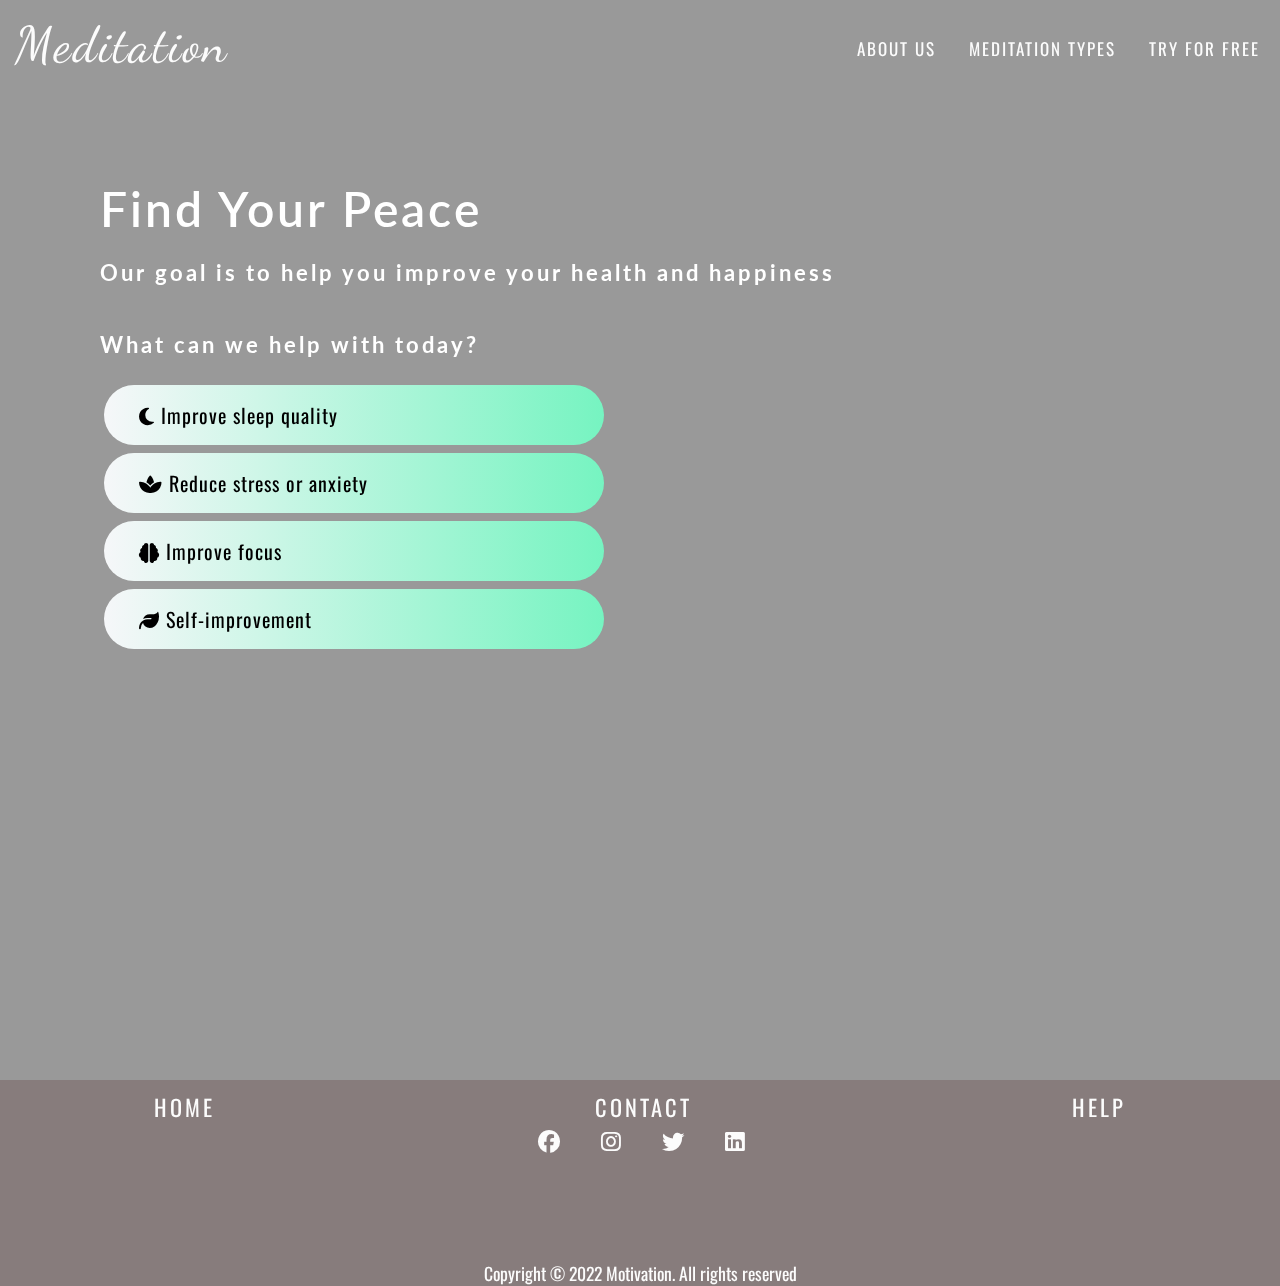
<file: index.html>
<!DOCTYPE html>
<html lang="en">
  <head>
    <meta charset="UTF-8" />
    <meta http-equiv="X-UA-Compatible" content="IE=edge" />
    <meta name="viewport" content="width=device-width, initial-scale=1.0" />
    <link rel="icon" type="image/png" href="meditation.png" />
    <link rel="stylesheet" href="style.css" />
    <link
      rel="stylesheet"
      href="https://cdnjs.cloudflare.com/ajax/libs/font-awesome/6.1.1/css/all.min.css"
    />

    <title>Meditation</title>
    <script src="script.js" defer></script>
  </head>
  <body>
    <!-- Navigation Container -->
    <div id="navigation-container" class="navigation-container">
      <!-- Logo -->
      <a href="#home" id="icon" class="icon">Meditation</a>

      <!-- Navigation -->
      <nav class="menu">
        <a class="links" href="About Page/about.html" src>About us</a>
        <a class="links" href="Meditation Types/meditationTypes.html"
          >Meditation types</a
        >
        <a id="try-for-free" class="links" href="#trymeditation"
          >Try for free</a
        >
      </nav>
      <a class="hamburger-menu">
        <div class="bars-icon">
          <i class="fa fa-bars fa-3x"></i>
        </div>
        <div class="close-icon">
          <i class="fa-solid fa-xmark fa-3x"></i>
        </div>
      </a>
    </div>

    <!-- Home Section -->
    <section class="home">
      <span class="text">Find Your Peace</span>
      <h3 class="text">
        Our goal is to help you improve your health and happiness
      </h3>
      <h3 class="text">What can we help with today?</h3>

      <div class="buttons-container">
        <button
          onclick="location.href=`Play Audio/playAudio.html`"
          id="button1"
          class="button"
        >
          <i class="fa fa-moon"></i>
          Improve sleep quality
        </button>
        <button
          onclick="location.href=`Play Audio/playAudio.html`"
          id="button2"
          class="button"
        >
          <i class="fa fa-spa"></i> Reduce stress or anxiety
        </button>
        <button
          onclick="location.href=`Play Audio/playAudio.html`"
          id="button3"
          class="button"
        >
          <i class="fa fa-brain"></i> Improve focus
        </button>
        <button
          onclick="location.href=`Play Audio/playAudio.html`"
          id="button4"
          class="button"
        >
          <i class="fa fa-leaf"></i> Self-improvement
        </button>
      </div>
    </section>

    <!-- Footer -->
    <section class="footer">
      <footer>
        <div>HOME</div>
        <div>
          CONTACT
          <div class="icons">
            <a><i class="fab fa-facebook"></i></a>
            <a><i class="fab fa-instagram"></i></a>
            <a><i class="fab fa-twitter"></i></a>
            <a><i class="fab fa-linkedin"></i></a>
          </div>
        </div>
        <div>HELP</div>
      </footer>
      <p>Copyright © 2022 Motivation. All rights reserved</p>
    </section>
  </body>
</html>
</file>
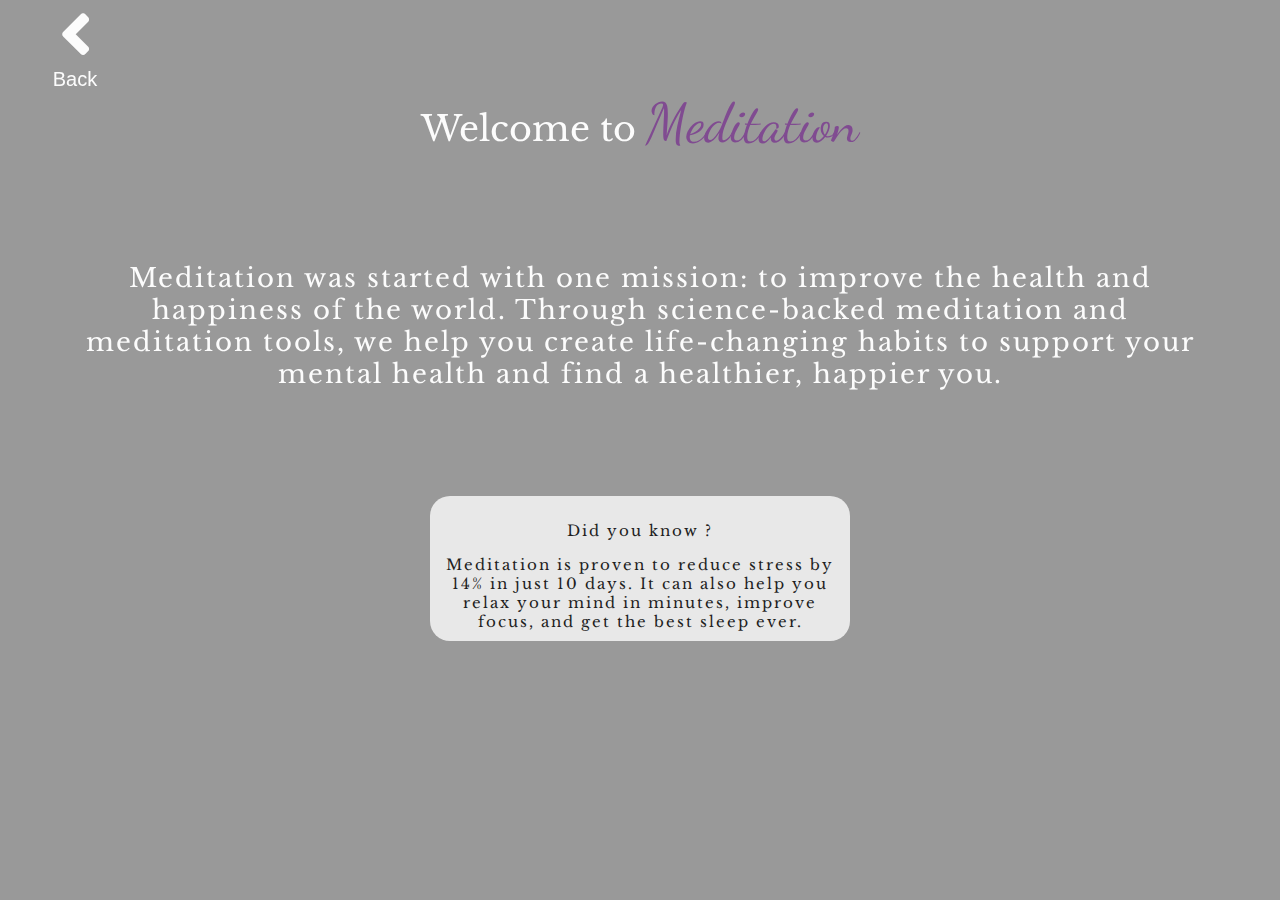
<file: About Page/about.html>
<!DOCTYPE html>
<html lang="en">
  <head>
    <meta charset="UTF-8" />
    <meta http-equiv="X-UA-Compatible" content="IE=edge" />
    <meta name="viewport" content="width=device-width, initial-scale=1.0" />
    <link rel="stylesheet" href="about.css" />
    <link
      rel="stylesheet"
      href="https://cdnjs.cloudflare.com/ajax/libs/font-awesome/5.10.2/css/all.min.css"
    />
    <title>About Us</title>

    <script src="about.js" defer></script>
  </head>
  <body>
    <!-- About Us Text Presentation -->

    <!-- Back Button -->
    <a href="../index.html">
      <button id="back-button">
        <i class="fa fa-angle-left fa-5x"></i>
        <div id="tooltip" class="tooltip" hidden>Back</div>
      </button>
    </a>
    <div class="title">Welcome to <span class="icon">Meditation</span></div>
    <p class="about-us-text">
      Meditation was started with one mission: to improve the health and
      happiness of the world. Through science-backed meditation and meditation
      tools, we help you create life-changing habits to support your mental
      health and find a healthier, happier you.
    </p>
    <div class="did-you-know">
      <p>Did you know ?</p>
      Meditation is proven to reduce stress by 14% in just 10 days. It can also
      help you relax your mind in minutes, improve focus, and get the best sleep
      ever.
    </div>
  </body>
</html>
</file>
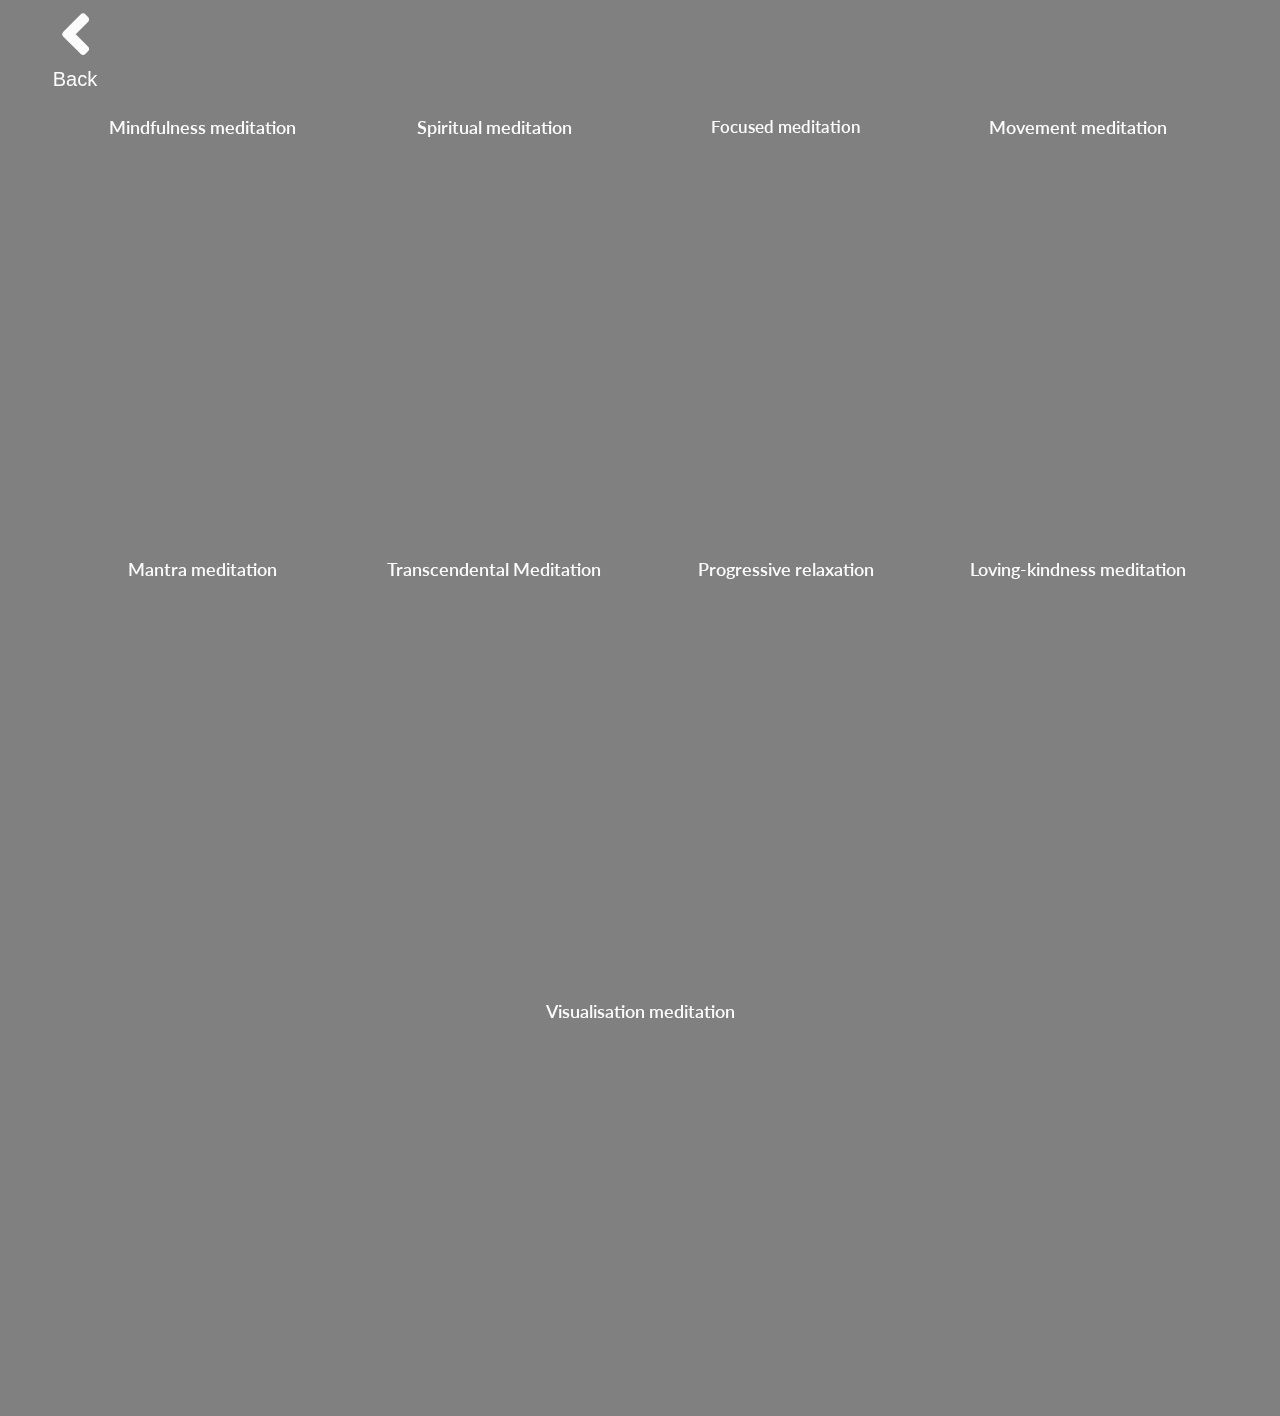
<file: Meditation Types/meditationTypes.html>
<!DOCTYPE html>
<html lang="en">
  <head>
    <meta charset="UTF-8" />
    <meta http-equiv="X-UA-Compatible" content="IE=edge" />
    <meta name="viewport" content="width=device-width, initial-scale=1.0" />
    <link rel="stylesheet" href="meditationTypes.css" />
    <link
      rel="stylesheet"
      href="https://cdnjs.cloudflare.com/ajax/libs/font-awesome/5.10.2/css/all.min.css"
    />

    <title>Types of meditation</title>
    <script src="meditationTypes.js" defer></script>
  </head>
  <body>
    <a href="../index.html">
      <button
        id="back-button"
        class="nav-back"
      >
        <i class="fa fa-angle-left fa-5x"></i>
        <div
          id="tooltip"
          class="tooltip"
          hidden
        >Back</div>
      </button>
    </a>
    <!-- Types of meditation -->
    <div class="types-of-meditation-container">
      <div class="meditation-type mindfulnes">
        <span class="title">Mindfulness meditation</span>
        <div class="overview-overlay">
          <div class="meditation-text">
            Mindfulness meditation is the practice of actually being present in the moment, which in turn trains us to become more
            mindful throughout the day, particularly during difficult situations. As Ms. Brach puts it: “Mindfulness is your
            awareness of what's going on in the present moment without any judgment.
          </div>
        </div>
      </div>
      <div class="meditation-type spiritual">
        <span class="title">Spiritual meditation</span>
        <div class="overview-overlay">
          <div class="meditation-text">
            The types of spiritual meditation are as diverse as the world’s
            spiritual traditions themselves. Many of the meditation techniques
            listed in this article could be considered spiritual meditation.
            Spiritual meditation can be practiced at home or in a place of
            worship. This practice is beneficial for those who seek spiritual
            growth and a deeper connection to a higher power or spiritual force.
          </div>
        </div>
      </div>
      <div class="meditation-type focused">
        <span class="title">Focused meditation</span>
        <div class="overview-overlay">
          <div class="meditation-text">
            Focused meditation involves concentration using any of the five
            senses. You can focus on something internal, like your breath, or
            you can bring in external influences to help focus your
            attention.This practice may be simple in theory, but it can be
            difficult for beginners to hold their focus for longer than a few
            minutes at first. If your mind does wander, simply come back to the
            practice and refocus. This type of meditation is good for people who
            don’t have a teacher to guide them, as it can be easily practiced
            alone.
          </div>
        </div>
      </div>
      <div class="meditation-type movement">
        <span class="title">Movement meditation</span>
        <div class="overview-overlay">
          <div class="meditation-text">
            Although most people think of yoga when they hear movement
            meditation, this practice may include: walking, gardening, qi, gong,
            tai, chi and other gentle forms of movement This is an active form
            of meditation where the movement guides you into a deeper connection
            with your body and the present moment. Movement meditation is good
            for people who find peace in action and want to develop body
            awareness.
          </div>
        </div>
      </div>
      <div class="meditation-type mantra">
        <span class="title">Mantra meditation</span>
        <div class="overview-overlay">
          <div class="meditation-text">
            Mantra meditation is prominent in many teachings, including Hindu
            and Buddhist traditions. This type of meditation uses a repetitive
            sound to clear the mind. It can be a word, phrase, or sound, one of
            the most common being “om.” Your mantra can be spoken loudly or
            quietly. After chanting the mantra for some time, you’ll be more
            alert and in tune with your environment. This allows you to
            experience deeper levels of awareness.
          </div>
        </div>
      </div>
      <div class="meditation-type transcendental">
        <span class="title">Transcendental Meditation</span>
        <div class="overview-overlay">
          <div class="meditation-text">
            Transcendental Meditation (TM) is a type of meditation that’s been
            the subject of numerous studies in the scientific community. TM was
            founded by Maharishi Mahesh Yogi and refers to a specific practice
            designed to quiet the mind and induce a state of calm and peace. It
            involves the use of mantra and is best taught by a certified TM
            practitioner. This practice is for those who want an accessible
            approach to the depth that meditation offers.
          </div>
        </div>
      </div>
      <div class="meditation-type progressive-relaxation">
        <span class="title">Progressive relaxation</span>
        <div class="overview-overlay">
          <div class="meditation-text">
            Also known as body scan meditation, progressive relaxation is a
            practice aimed at reducing tension in the body and promoting
            relaxation. Oftentimes, this form of meditation involves slowly
            tightening and relaxing one muscle group at a time throughout the
            body. In some cases, it may also encourage you to imagine a gentle
            wave flowing through your body to help release any tension. This
            form of meditation is often used to relieve stress and unwind before
            bedtime.
          </div>
        </div>
      </div>
      <div class="meditation-type loving-kindness">
        <span class="title">Loving-kindness meditation</span>
        <div class="overview-overlay">
          <div class="meditation-text">
            Loving-kindness meditation is used to strengthen feelings of
            compassion, kindness, and acceptance toward oneself and others. It
            typically involves opening the mind to receive love from others and
            then sending well wishes to loved ones, friends, acquaintances, and
            all living beings. Because this type of meditation is intended to
            promote compassion and kindness, it may be ideal for those holding
            feelings of anger or resentment.
          </div>
        </div>
      </div>

      <div class="meditation-type visualisation">
        <span class="title">Visualisation meditation</span>
        <div class="overview-overlay">
          <div class="meditation-text">
            Visualization meditation is a technique focused on enhancing
            feelings of relaxation, peace, and calmness by visualizing positive
            scenes, images, or figures. This practice involves imagining a scene
            vividly and using all five senses to add as much detail as possible.
            It can also involve holding a beloved or honored figure in mind with
            the intention of embodying their qualities.
          </div>
        </div>
      </div>
    </div>
  </body>
</html>
</file>
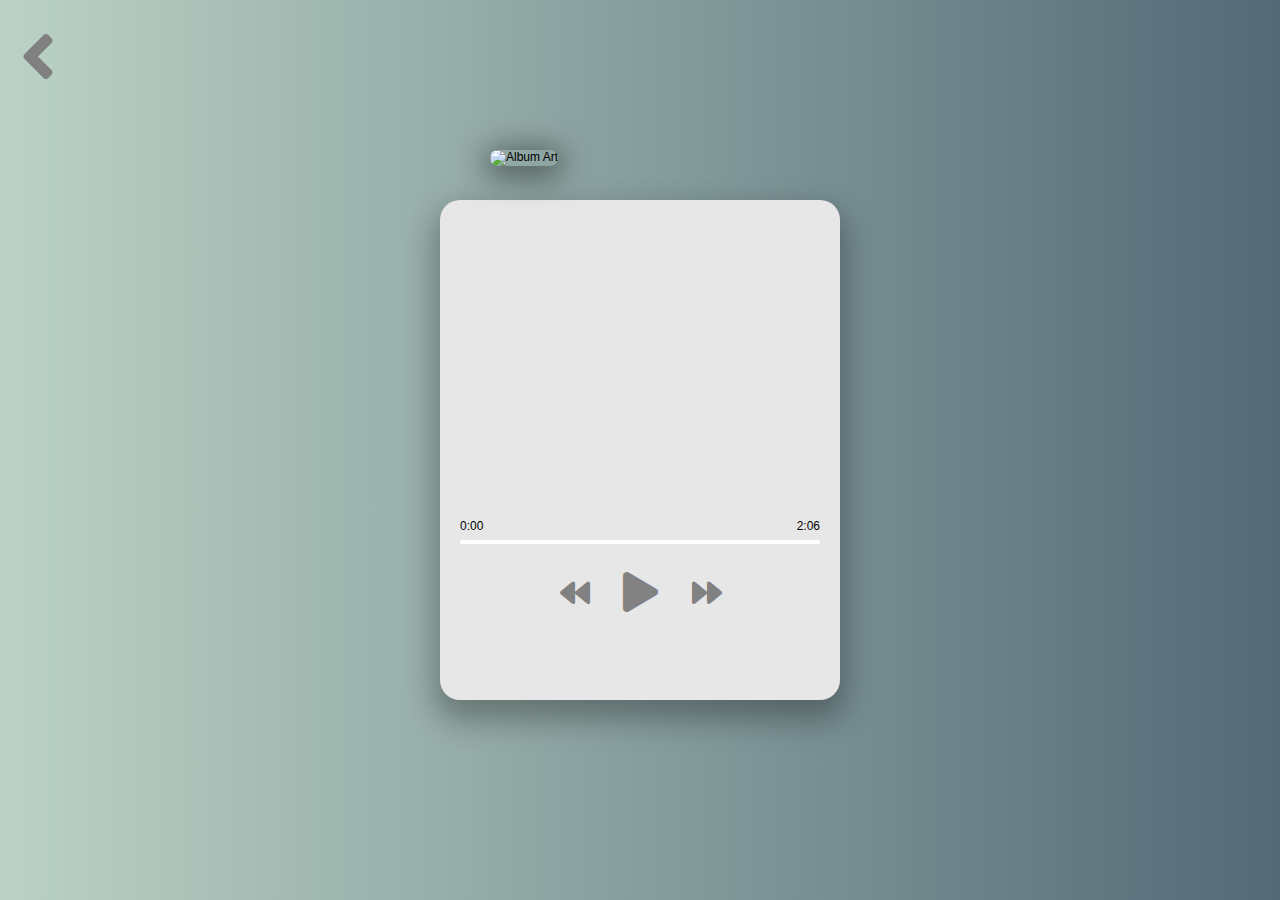
<file: Play Audio/playAudio.html>
<!DOCTYPE html>
<html lang="en">
  <head>
    <meta charset="UTF-8" />
    <meta http-equiv="X-UA-Compatible" content="IE=edge" />
    <meta name="viewport" content="width=device-width, initial-scale=1.0" />
    <link rel="icon" type="image/png" href="favicon.png" />
    <link
      rel="stylesheet"
      href="https://cdnjs.cloudflare.com/ajax/libs/font-awesome/5.10.2/css/all.min.css"
    />
    <link rel="stylesheet" href="playAudio.css" />
    <script src="playAudio.js" defer></script>
    <title>Play Audio</title>
  </head>
  <body>
    <div class="back-button">
      <a href="../index.html">
        <i class="fa fa-angle-left fa-6x"></i>
      </a>
    </div>
    <div class="player-container">
      <!-- Song -->
      <div class="img-container">
        <img alt="Album Art" />
      </div>
      <h2 id="title"></h2>
      <h3 id="artist"></h3>
      <audio></audio>
      <!-- Progress -->
      <div class="progress-container" id="progress-container">
        <div class="progress" id="progress"></div>
        <div class="duration-wrapper">
          <span id="current-time">0:00</span>
          <span id="duration">2:06</span>
        </div>
      </div>
      <!-- Controls -->
      <div class="player-controls">
        <i class="fas fa-backward" id="prev" title="Previous"></i>
        <i class="fas fa-play main-button" id="play" title="Play"></i>
        <i class="fas fa-forward" id="next" title="Next"></i>
      </div>
    </div>
  </body>
</html>
</file>
<file: style.css>
@import url("https://fonts.googleapis.com/css2?family=Comfortaa&family=Dancing+Script:wght@500&family=Kaushan+Script&family=League+Spartan:wght@400;700&family=Nunito&family=Oswald&display=swap");
@import url("https://fonts.googleapis.com/css2?family=Comfortaa&family=Dancing+Script:wght@500&family=Kaushan+Script&family=League+Spartan:wght@400;700&family=Nunito&family=Oswald&display=swap");
@import url("https://fonts.googleapis.com/css2?family=Comfortaa&family=Dancing+Script:wght@500&family=Kaushan+Script&family=Lato:wght@300&family=League+Spartan:wght@400;700&family=Nunito&family=Oswald&display=swap");

:root {
  --primaryColor: #fcfcfc;
}

html {
  box-sizing: border-box;
  max-width: 100%;
  overflow-x: hidden;
}

body {
  margin: 0;
  /* height: 100vh; */
  width: 100vw;
  background-image: url("https://images.unsplash.com/photo-1501785888041-af3ef285b470?ixlib=rb-1.2.1&ixid=MnwxMjA3fDB8MHxwaG90by1wYWdlfHx8fGVufDB8fHx8&auto=format&fit=crop&w=1170&q=80");
  background-position: center;
  background-repeat: no-repeat;
  background-size: cover;
  backdrop-filter: brightness(60%);
  font-family: Oswald, sans-serif;
}

.home {
  min-height: 100vh;
  display: flex;
  flex-direction: column;
  align-items: flex-start;
  padding-top: 80px;
  padding-left: 100px;
  font-family: "Avenir Next", "Helvetica Neue", Helvetica, Arial, sans-serif;
  letter-spacing: 1px;
}

.home span {
  color: rgb(255, 255, 255);
  font-family: Lato, sans-serif;
  letter-spacing: 3px;
  font-size: 3em;
  font-weight: 600;
}

.home h3 {
  color: rgb(255, 255, 255);
  font-family: Lato, sans-serif;
  letter-spacing: 3px;
  font-size: 1.4em;
}

.navigation-container {
  position: sticky;
  top: 0;
  letter-spacing: 2px;
  padding: 15px 15px 25px 15px;
  width: 100vw;
  text-decoration: none;
  display: flex;
  align-items: center;
  color: var(--primaryColor);
}

.icon {
  font-size: 50px;
  font-family: Dancing Script, sans-serif;
  margin-right: 10rem;
  color: var(--primaryColor);
}

.links {
  color: var(--primaryColor);
}

a:hover {
  color: rgb(185, 209, 231);
}

.on-scroll-nav {
  opacity: 0.7;
  background: var(--primaryColor);
}

nav {
  font-size: 24px;
  font-family: Oswald, sans-serif;
  position: absolute;
  right: 0;
  margin-right: 25px;
}

.navigation-container a {
  padding-right: 25px;
  text-decoration: none;
}

nav a {
  text-transform: uppercase;
  font-size: 17px;
}

.on-scroll-nav-text {
  color: rgb(128, 75, 145);
}

.hamburger-menu {
  display: none;
}

.buttons-container {
  display: flex;
  flex-direction: column;
}

.button {
  font-family: Oswald, sans-serif;
  letter-spacing: 1px;
  background: linear-gradient(to right, #f6f7f9, #76f4c1);
  width: 500px;
  height: 60px;
  padding-left: 35px;
  margin: 4px;
  cursor: pointer;
  border-radius: 30px;
  border: none;
  font-size: 20px;
  outline: none;
  box-shadow: 2px 5px linear-gradient(to right, #c9d6ff, #e2e2e2);
  text-align: left;
}

button:hover {
  filter: brightness(120%);
}

footer {
  display: flex;
  flex-direction: row;
  justify-content: space-around;
  background: #857979eb;
  color: var(--primaryColor);
  padding-top: 10px;
  letter-spacing: 3px;
  font-size: 1.4em;
  height: 170px;
  text-align: center;
}

footer div {
  cursor: pointer;
}

.footer p {
  background: #857979eb;
  color: var(--primaryColor);
  letter-spacing: px;
  font-size: 1.1em;
  width: 100%;
  margin: 0;
  text-align: center;
}

.icons a {
  padding: 15px;
  cursor: pointer;
}

.icons a:hover {
  color: rgb(59, 98, 107);
}

/* Responsive */

.menu-responsive {
  display: flex;
  flex-direction: column;
  align-items: center;
  width: 100%;
  position: absolute;
  top: 100px;
  background-color: rgba(80, 170, 137, 0.758);
}

@media only screen and (max-width: 768px) {
  .navigation-container {
    background-color: rgba(80, 170, 137, 0.758);
  }

  .menu {
    display: none;
  }

  .home {
    padding-top: 150px;
  }

  .hamburger-menu {
    display: block;
    position: absolute;
    right: 50px;
  }

  .close-icon {
    display: none;
  }

  .home {
    font-size: 0.7em;
    /* padding-top: 80px; */
    padding-left: 80px;
  }

  .button {
    width: 400px;
    height: 55px;
  }
}

@media only screen and (max-width: 412px) {
  .navigation-container {
    width: auto;
  }

  .menu-responsive {
    margin: 0;
  }

  .hamburger-menu {
    right: 10px;
  }

  .button {
    width: 300px;
    height: 60px;
  }

  .home {
    padding-top: 100px;
    padding-left: 30px;
  }
}
</file>
<file: About Page/about.css>
@import url("https://fonts.googleapis.com/css2?family=Comfortaa&family=Dancing+Script:wght@500&family=Kaushan+Script&family=Lato:wght@300&family=League+Spartan:wght@400;700&family=Nunito&family=Oswald&display=swap");
@import url("https://fonts.googleapis.com/css2?family=Libre+Baskerville:ital@1&display=swap");

html {
  box-sizing: border-box;
  max-width: 100%;
  overflow-x: hidden;
}

body {
  margin: 0;
  height: 100vh;
  width: 100vw;
  background-image: url("https://images.unsplash.com/photo-1508672019048-805c876b67e2?ixlib=rb-1.2.1&ixid=MnwxMjA3fDB8MHxwaG90by1wYWdlfHx8fGVufDB8fHx8&auto=format&fit=crop&w=1219&q=80");
  /* background-position: center; */
  background-repeat: no-repeat;
  background-size: cover;
  backdrop-filter: brightness(60%);
  font-family: Libre Baskerville, sans-serif;
  overflow: hidden;
  color: #fcfcfc;
}

.title {
  text-align: center;
  font-size: 35px;
}

.icon {
  font-size: 55px;
  font-family: Dancing Script, sans-serif;
  color: rgb(128, 75, 145);
}

.did-you-know {
  margin: auto;
  width: 400px;
  background-color: #fcfcfc;
  color: black;
  text-align: center;
  padding: 10px;
  letter-spacing: 2px;
  font-size: 15px;
  border-radius: 20px;
  opacity: 0.8;
}

.about-us-text {
  text-align: center;
  padding: 80px;
  color: #fcfcfc;
  letter-spacing: 2px;
  font-size: 26px;
}

button {
  height: 80px;
  width: 150px;
  background: transparent;
  border: none;
  color: #fcfcfc;
  cursor: pointer;
}

.tooltip {
  font-family: "Segoe UI", Tahoma, Geneva, Verdana, sans-serif;
  font-size: 20px;
}

@media only screen and (max-width: 768px) {
  .about-us-text {
    font-size: 20px;
    padding: 50px;
  }
}

@media only screen and (max-width: 412px) {

.about-us-text{
  font-size: 18px;
  padding: 20px;
}

  .title {
    font-size: 30px;
  }

  .did-you-know {
   font-size: 13px;
    width: 270px;
  }
}
</file>
<file: Meditation Types/meditationTypes.css>
@import url("https://fonts.googleapis.com/css2?family=Comfortaa&family=Dancing+Script:wght@500&family=Kaushan+Script&family=Lato:ital,wght@1,300&family=League+Spartan:wght@400;700&family=Nunito&family=Oswald&display=swap");

html {
  box-sizing: border-box;
  max-width: 100%;
  overflow-x: hidden;
}

body {
  margin: 0;
  /* height: 100vh; */
  width: 100vw;
  background-image: url("https://images.unsplash.com/photo-1499810631641-541e76d678a2?ixlib=rb-1.2.1&ixid=MnwxMjA3fDB8MHxwaG90by1wYWdlfHx8fGVufDB8fHx8&auto=format&fit=crop&w=1170&q=80");
  background-repeat: no-repeat;
  background-size: cover;
  backdrop-filter: brightness(50%);
  color: #fcfcfc;
}

.types-of-meditation-container {
  display: flex;
  flex-wrap: wrap;
  justify-content: center;
}

.meditation-type {
  width: 240px;
  height: 390px;
  padding: 10px;
  border-radius: 20px;
  margin: 1rem;
  position: relative;
  font-family: Lato, sans-serif;
  font-weight: 600;
  text-align: center;
  font-size: 18px;
}

.overview-overlay {
  position: absolute;
  left: 0;
  bottom: 0;
  background: rgba(0, 0, 0, 0.434);
  border-radius: 0px 0px 20px 20px;
  color: #f1f1f1;
  width: 100%;
  transition: 0.7s ease;
  opacity: 0;
  color: white;
  text-align: center;
}

.meditation-text {
  padding: 8px;
}

.meditation-type:hover .overview-overlay {
  opacity: 1;
}

.mindfulnes {
  background-image: url("https://images.unsplash.com/photo-1576005391034-242dd8f40823?ixlib=rb-1.2.1&ixid=MnwxMjA3fDB8MHxzZWFyY2h8MTl8fG1lZGl0YXRpb258ZW58MHwxfDB8fA%3D%3D&auto=format&fit=crop&w=400&q=60");
  background-size: 100% 100%;
}

.spiritual {
  background-image: url("https://images.unsplash.com/photo-1512438248247-f0f2a5a8b7f0?ixlib=rb-1.2.1&ixid=MnwxMjA3fDB8MHxzZWFyY2h8MXx8bWVkaXRhdGlvbnxlbnwwfDF8MHx8&auto=format&fit=crop&w=400&q=60");
  background-size: 100% 100%;
}

.focused {
  background-image: url("https://images.unsplash.com/photo-1531986733711-de47444e8cd8?ixlib=rb-1.2.1&ixid=MnwxMjA3fDB8MHxzZWFyY2h8NHx8bWVkaXRhdGlvbnxlbnwwfDF8MHx8&auto=format&fit=crop&w=400&q=60");
  background-size: 100% 100%;
  font-size: 17px;
}

.movement {
  background-image: url("https://images.unsplash.com/photo-1554067559-269708c83fb6?ixlib=rb-1.2.1&ixid=MnwxMjA3fDB8MHxwaG90by1wYWdlfHx8fGVufDB8fHx8&auto=format&fit=crop&w=494&q=80");
  background-size: 100% 100%;
}

.mantra {
  background-image: url("https://images.unsplash.com/photo-1576005391034-242dd8f40823?ixlib=rb-1.2.1&ixid=MnwxMjA3fDB8MHxzZWFyY2h8MTl8fG1lZGl0YXRpb258ZW58MHwxfDB8fA%3D%3D&auto=format&fit=crop&w=400&q=60");
  background-size: 100% 100%;
}

.transcendental {
  background-image: url("https://images.unsplash.com/photo-1518495973542-4542c06a5843?ixlib=rb-1.2.1&ixid=MnwxMjA3fDB8MHxzZWFyY2h8MjJ8fG1lZGl0YXRpb258ZW58MHwxfDB8fA%3D%3D&auto=format&fit=crop&w=400&q=60");
  background-size: 100% 100%;
}

.progressive-relaxation {
  background-image: url("https://images.unsplash.com/photo-1601763011535-37a74c49c696?ixlib=rb-1.2.1&ixid=MnwxMjA3fDB8MHxzZWFyY2h8MjV8fG1lZGl0YXRpb258ZW58MHwxfDB8fA%3D%3D&auto=format&fit=crop&w=400&q=60");
  background-size: 100% 100%;
}

.loving-kindness {
  background-image: url("https://images.unsplash.com/photo-1633773576173-4f0fa03ad0de?ixlib=rb-1.2.1&ixid=MnwxMjA3fDB8MHxwaG90by1wYWdlfHx8fGVufDB8fHx8&auto=format&fit=crop&w=464&q=80");
  background-size: 100% 100%;
}

.visualisation {
  background-image: url("https://images.unsplash.com/photo-1597020976624-a247ce8150c4?ixlib=rb-1.2.1&ixid=MnwxMjA3fDB8MHxzZWFyY2h8NDl8fG1lZGl0YXRpb258ZW58MHwxfDB8fA%3D%3D&auto=format&fit=crop&w=400&q=60");
  background-size: 100% 100%;
}

button {
  height: 80px;
  width: 150px;
  background: transparent;
  border: none;
  color: #fcfcfc;
  cursor: pointer;
}

.tooltip {
  font-family: "Segoe UI", Tahoma, Geneva, Verdana, sans-serif;
  font-size: 20px;
}
</file>
<file: Play Audio/playAudio.css>
html {
  box-sizing: border-box;
}

body {
  margin: 0;
  min-height: 100vh;
  background: linear-gradient(to right, #bbd2c5, #536976);
  display: flex;
  justify-content: center;
  align-items: center;
  font-family: Spartan, sans-serif;
  font-size: 12px;
}

.back-button a {
  cursor: pointer;
  color: grey;
  position: absolute;
  left: 20px;
  top: 20px;
}

.player-container {
  height: 500px;
  width: 400px;
  background: #e7e7e7;
  border-radius: 20px;
  box-shadow: 0 15px 30px 5px rgba(0, 0, 0, 0.3);
}

.img-container {
  width: 300px;
  height: 300px;
  position: relative;
  top: -50px;
  left: 50px;
}

.img-container img {
  height: 100%;
  width: 100%;
  object-fit: cover;
  border-radius: 20px;
  box-shadow: 0 5px 30px 5px rgba(0, 0, 0, 0.5);
}

h2 {
  font-size: 25px;
  text-align: center;
  margin: 0;
}

h3 {
  font-size: 20px;
  text-align: center;
  font-weight: 400;
  margin: 5px 0 0;
}

/* Progress */
.progress-container {
  background: #fff;
  border-radius: 5px;
  cursor: pointer;
  margin: 40px 20px;
  height: 4px;
  width: 90%;
}

.progress {
  background: #242323;
  border-radius: 5px;
  height: 100%;
  width: 0%;
  transition: width 0.1s linear;
}

.duration-wrapper {
  position: relative;
  top: -25px;
  display: flex;
  justify-content: space-between;
}

/* Controls */
.player-controls {
  position: relative;
  top: -15px;
  left: 120px;
  width: 200px;
}

.fas {
  font-size: 30px;
  color: rgb(129, 129, 129);
  margin-right: 30px;
  cursor: pointer;
  user-select: none;
}

.fas:hover {
  filter: brightness(80%);
}

.main-button {
  font-size: 40px;
  position: relative;
  top: 3px;
}

@media screen and (max-width: 412px) {
  .back-button {
    font-size: 9px;
  }

  .player-container {
    width: 80vw;
  }

  .img-container {
    top: -22px;
    left: 17px;
    width: 265px;
    height: 307px;
  }

  h2 {
    font-size: 20px;
  }

  h3 {
    font-size: 15px;
  }

  .player-controls {
    top: -10px;
    left: 70px;
  }
}
</file>
